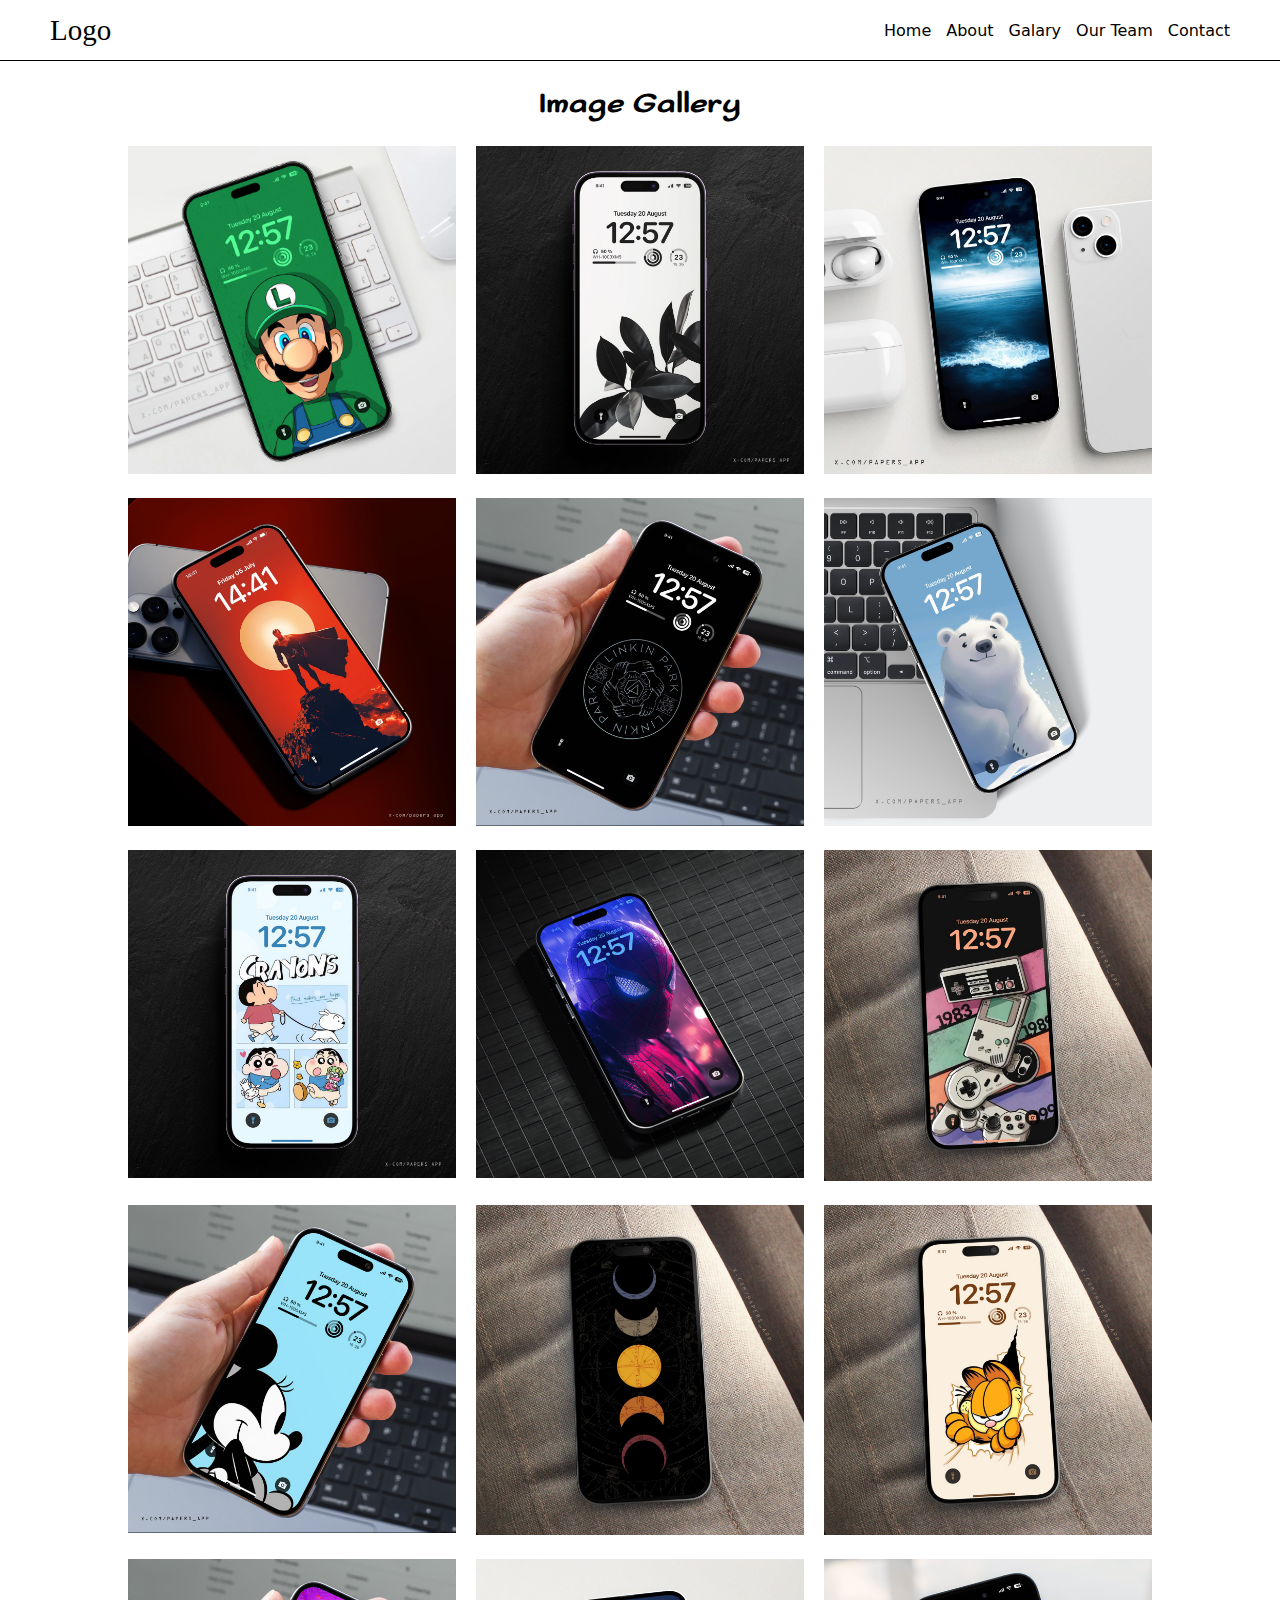
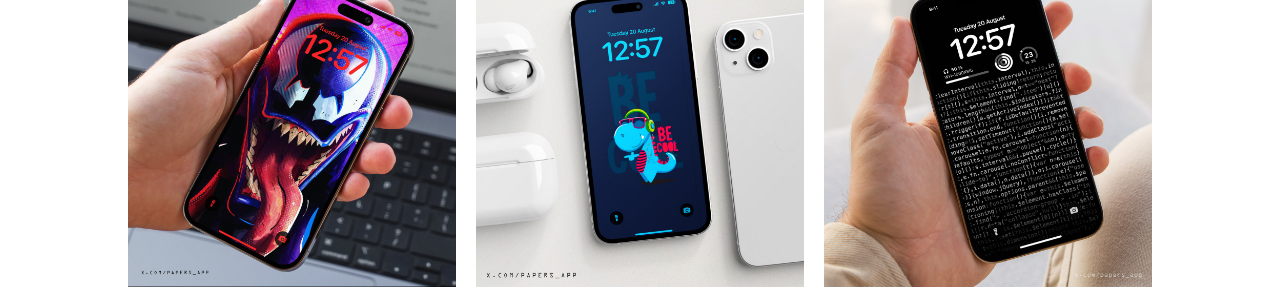
<file: galary.html>
<!DOCTYPE html>
<html lang="en">

<head>
    <meta charset="UTF-8">
    <meta name="viewport" content="width=device-width, initial-scale=1.0">
    <title>GALARY</title>
    <link rel="stylesheet" href="css/styles.css">
    <link rel="stylesheet" href="css/navbar.css">
    <!-- <link rel="stylesheet" href="css/media.css"> -->
     <link rel="stylesheet" href="css/lightbox.css">
</head>

<body>
    <nav>
        <div class="logo">Logo</div>
        <ul>
            <li><a href="index.html">Home</a></li>
            <li><a href="index.html#about">About</a></li>
            <li><a href="index.html#galary">Galary</a></li>
            <li><a href="index.html#team">Our Team</a></li>
            <li><a href="index.html#contact">Contact</a></li>
        </ul>
    </nav>
    <div class="container">
        <h2>Image Gallery</h2>
        <div class="gallery">
            <a href="images/1.jpg" data-lightbox="models" data-title="Caption 1">
                <img src="images/1.jpg" alt="">
            </a>
            <a href="images/2.jpg" data-lightbox="models" data-title="Caption 1">
                <img src="images/2.jpg" alt="">
            </a>
            <a href="images/3.jpg" data-lightbox="models" data-title="Caption 1">
                <img src="images/3.jpg" alt="">
            </a>
            <a href="images/4.jpg" data-lightbox="models" data-title="Caption 1">
                <img src="images/4.jpg" alt="">
            </a>
            <a href="images/5.jpg" data-lightbox="models" data-title="Caption 1">
                <img src="images/5.jpg" alt="">
            </a>
            <a href="images/6.jpg" data-lightbox="models" data-title="Caption 1">
                <img src="images/6.jpg" alt="">
            </a>
            <a href="images/7.jpg" data-lightbox="models" data-title="Caption 1">
                <img src="images/7.jpg" alt="">
            </a>
            <a href="images/8.jpg" data-lightbox="models" data-title="Caption 1">
                <img src="images/8.jpg" alt="">
            </a>
            <a href="images/9.jpg" data-lightbox="models" data-title="Caption 1">
                <img src="images/9.jpg" alt="">
            </a>
            <a href="images/10.jpg" data-lightbox="models" data-title="Caption 1">
                <img src="images/10.jpg" alt="">
            </a>
            <a href="images/11.jpg" data-lightbox="models" data-title="Caption 1">
                <img src="images/11.jpg" alt="">
            </a>
            <a href="images/12.jpg" data-lightbox="models" data-title="Caption 1">
                <img src="images/12.jpg" alt="">
            </a>
            <a href="images/13.jpg" data-lightbox="models" data-title="Caption 1">
                <img src="images/13.jpg" alt="">
            </a>
            <a href="images/14.jpg" data-lightbox="models" data-title="Caption 1">
                <img src="images/14.jpg" alt="">
            </a>
            <a href="images/15.jpg" data-lightbox="models" data-title="Caption 1">
                <img src="images/15.jpg" alt="">
            </a>
            
            <!-- <img src="images/2.jpg" alt="">
            <img src="images/3.jpg" alt="">
            <img src="images/4.jpg" alt="">
            <img src="images/5.jpg" alt="">
            <img src="images/6.jpg" alt="">
            <img src="images/7.jpg" alt="">
            <img src="images/8.jpg" alt="">
            <img src="images/9.jpg" alt="">
            <img src="images/10.jpg" alt="">
            <img src="images/11.jpg" alt="">
            <img src="images/12.jpg" alt="">
            <img src="images/13.jpg" alt="">
            <img src="images/14.jpg" alt="">
            <img src="images/15.jpg" alt=""> -->
        </div>
    </div>
    <script src="js/lightbox-plus-jquery.js"></script>
    
</body>
</html>
</file>
<file: css/styles.css>
@import url('https://fonts.googleapis.com/css2?family=Sofadi+One&display=swap');
body {
    margin: 0;
    padding: 0;
    box-sizing: border-box;
    font-family: system-ui, -apple-system, BlinkMacSystemFont, 'Segoe UI', Roboto, Oxygen, Ubuntu, Cantarell, 'Open Sans', 'Helvetica Neue', sans-serif;
}

.container {
    width: 80vw;
    min-height: 100vh;
    /* display: flex;
    align-items: center;
    justify-content: center; */
    margin: auto;
    /* background: rebeccapurple; */
}

.container h2 {
    text-align: center;
    font-family: "Sofadi One", system-ui;
    font-weight: 600;
    /* font-style: normal; */
    font-size: 30px;
}

.gallery {
    display: grid;
    grid-template-columns: repeat(auto-fit, minmax(250px, 1fr));
    grid-gap: 20px;
}

.gallery img {
    width: 100%;
}
</file>
<file: css/navbar.css>
nav{
    display: flex;
    justify-content: space-between;
    align-items: center;
    height: 20px;
    border-bottom: 1px solid #000;
    padding: 20px 50px;
}

.logo{
    font-size: 29px;
    font-family: cursive;
}

nav ul{
    display: flex;
    list-style-type: none;
    gap: 15px;
}
nav ul li a{
    text-decoration: none;
    color: #000;
    font-size: 16px;
}
</file>
